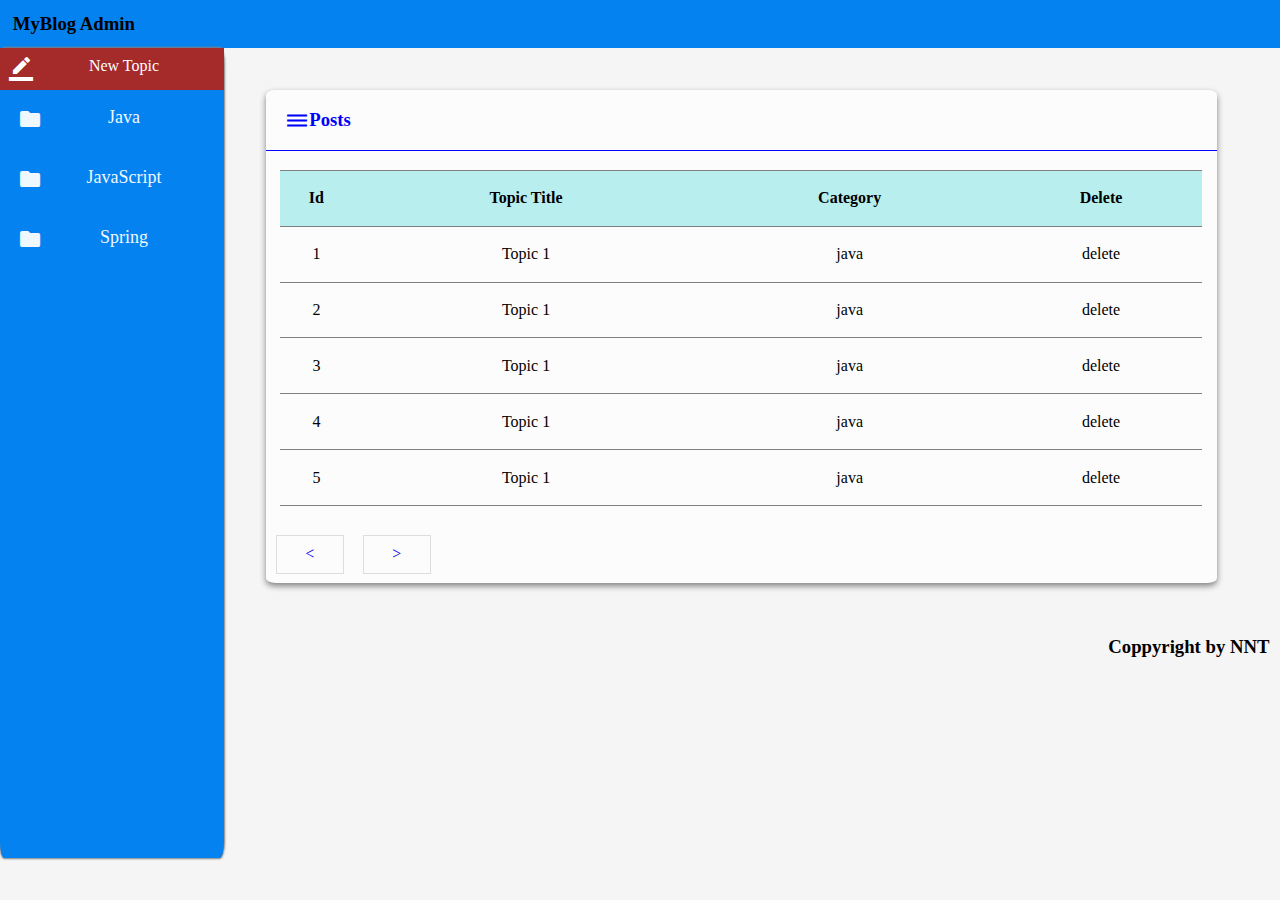
<file: admin/index.html>
<!DOCTYPE html>
<html>
    <meta name="viewport" content="width=device-width, initial-scale=1">
    <header> 
        <link rel="stylesheet" href="adminPanel.css">
        <link rel="stylesheet" href="https://fonts.googleapis.com/icon?family=Material+Icons">
    </header>
    <body>
        <div class="header">
            <h3>
                MyBlog Admin
            </h3>
        </div>
        <div class="row">
            <div class="slide">
                <a class="newButton" href="newtopic/newtopic.html">
                    <i class="material-icons">&#xe22b;</i>
                     New Topic
                </a>
                <a class="catagories" href="#">
                    <i class="material-icons">&#xe2c7;</i>
                    Java
                </a>
                <a class="catagories" href="#">
                    <i class="material-icons">&#xe2c7;</i>
                    JavaScript
                </a>
                <a class="catagories" href="#">
                    <i class="material-icons">&#xe2c7;</i>
                    Spring
                </a>
            </div>
            <div class="main">
                <div class="card">
                    <div class="title">
                        <i class="material-icons">&#xe3c7;</i>
                        <h3>  Posts</h3>
                    </div>
                    <table>
                        <tr>
                            <th>
                                Id
                            </th>
                            <th> Topic Title</th>
                            <th>Category </th>
                            <th>Delete</th>
                        </tr>
                        <tr>
                            <td>1</td>
                            <td>Topic 1</td>
                            <td>java</td>
                            <td>delete</td>
                        </tr>
                        <tr>
                            <td>2</td>
                            <td>Topic 1</td>
                            <td>java</td>
                            <td>delete</td>
                        </tr>
                        <tr>
                            <td>3</td>
                            <td>Topic 1</td>
                            <td>java</td>
                            <td>delete</td>
                        </tr>
                        <tr>
                            <td>4</td>
                            <td>Topic 1</td>
                            <td>java</td>
                            <td>delete</td>
                        </tr>
                        <tr>
                            <td>5</td>
                            <td>Topic 1</td>
                            <td>java</td>
                            <td>delete</td>
                        </tr>
                    </table>
                    <div class="pagination">
                        <a href="#"><</a>
                        <a href="#">></a>
                    </div>
                </div>
                <div id="footer">
                    <h3>Coppyright by NNT</h3>
                    
                </div>
            </div>
            
        </div>
       
    </body>
</html>
</file>
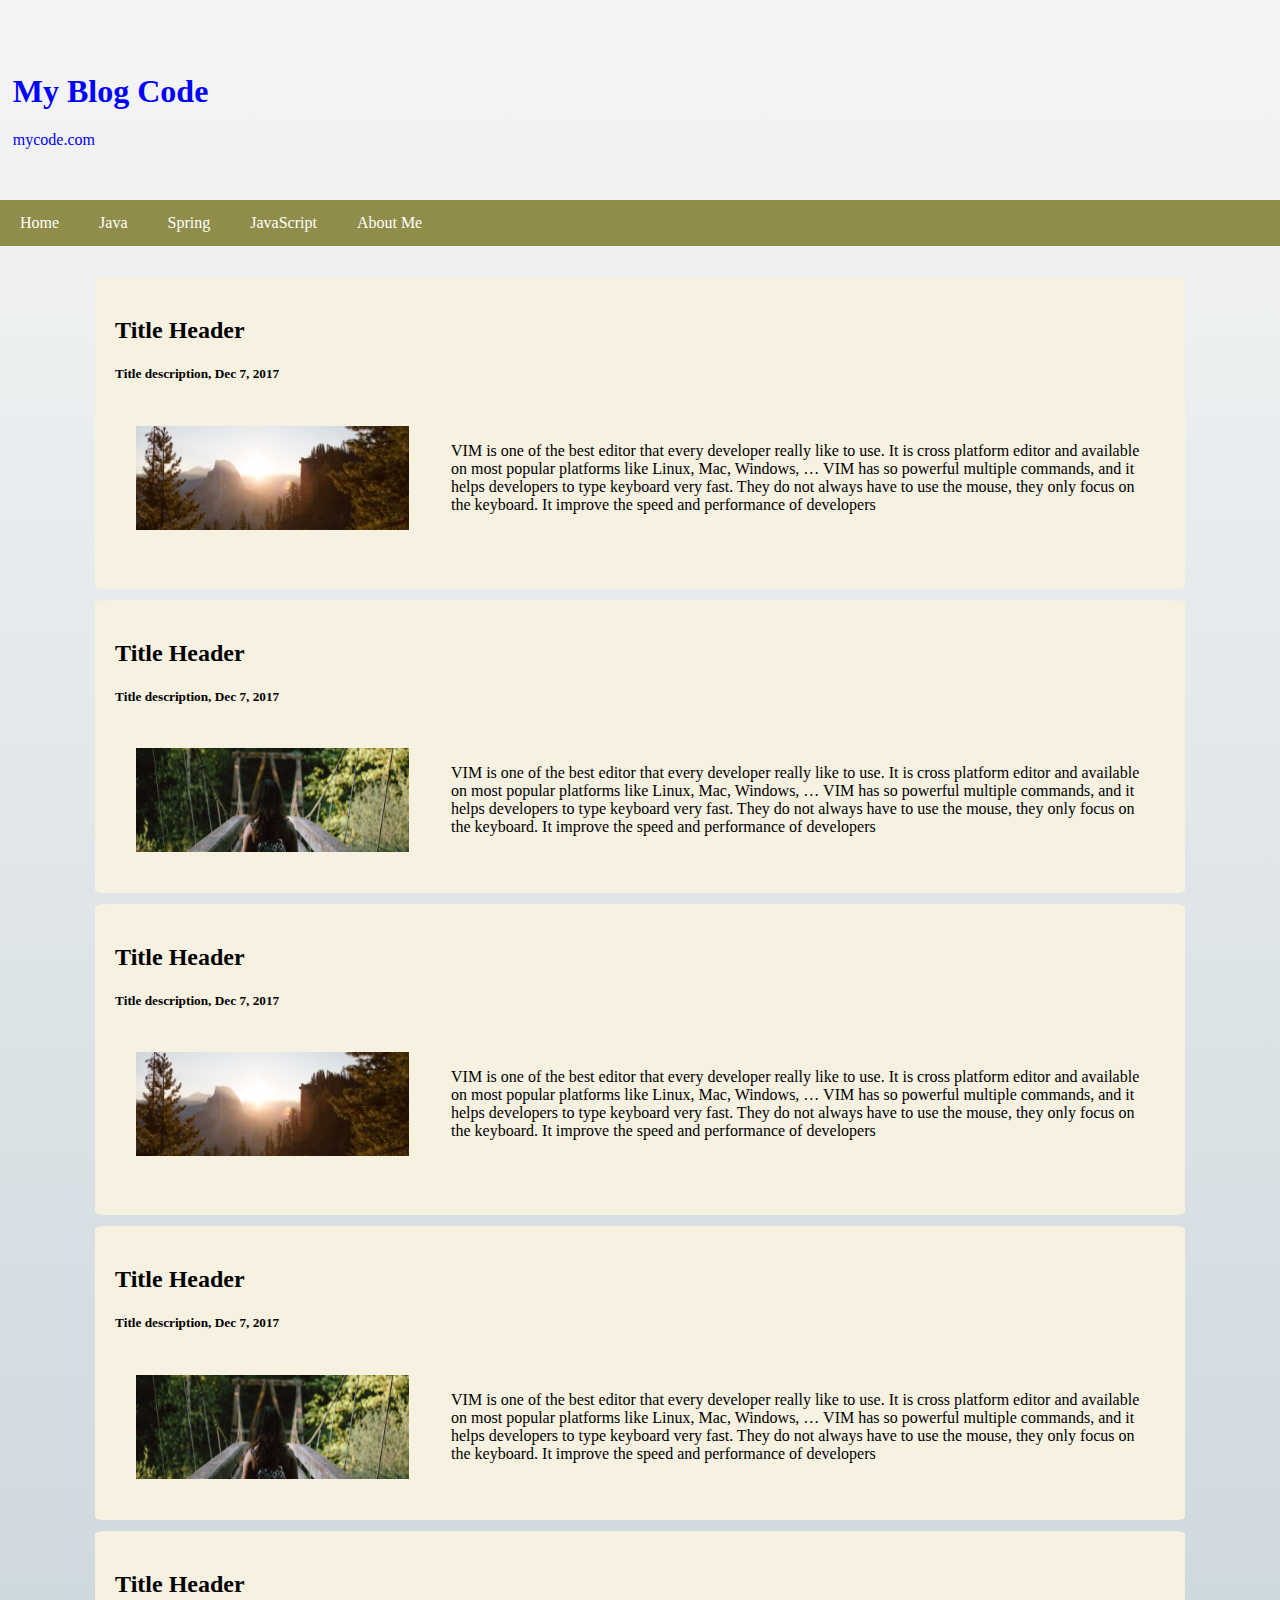
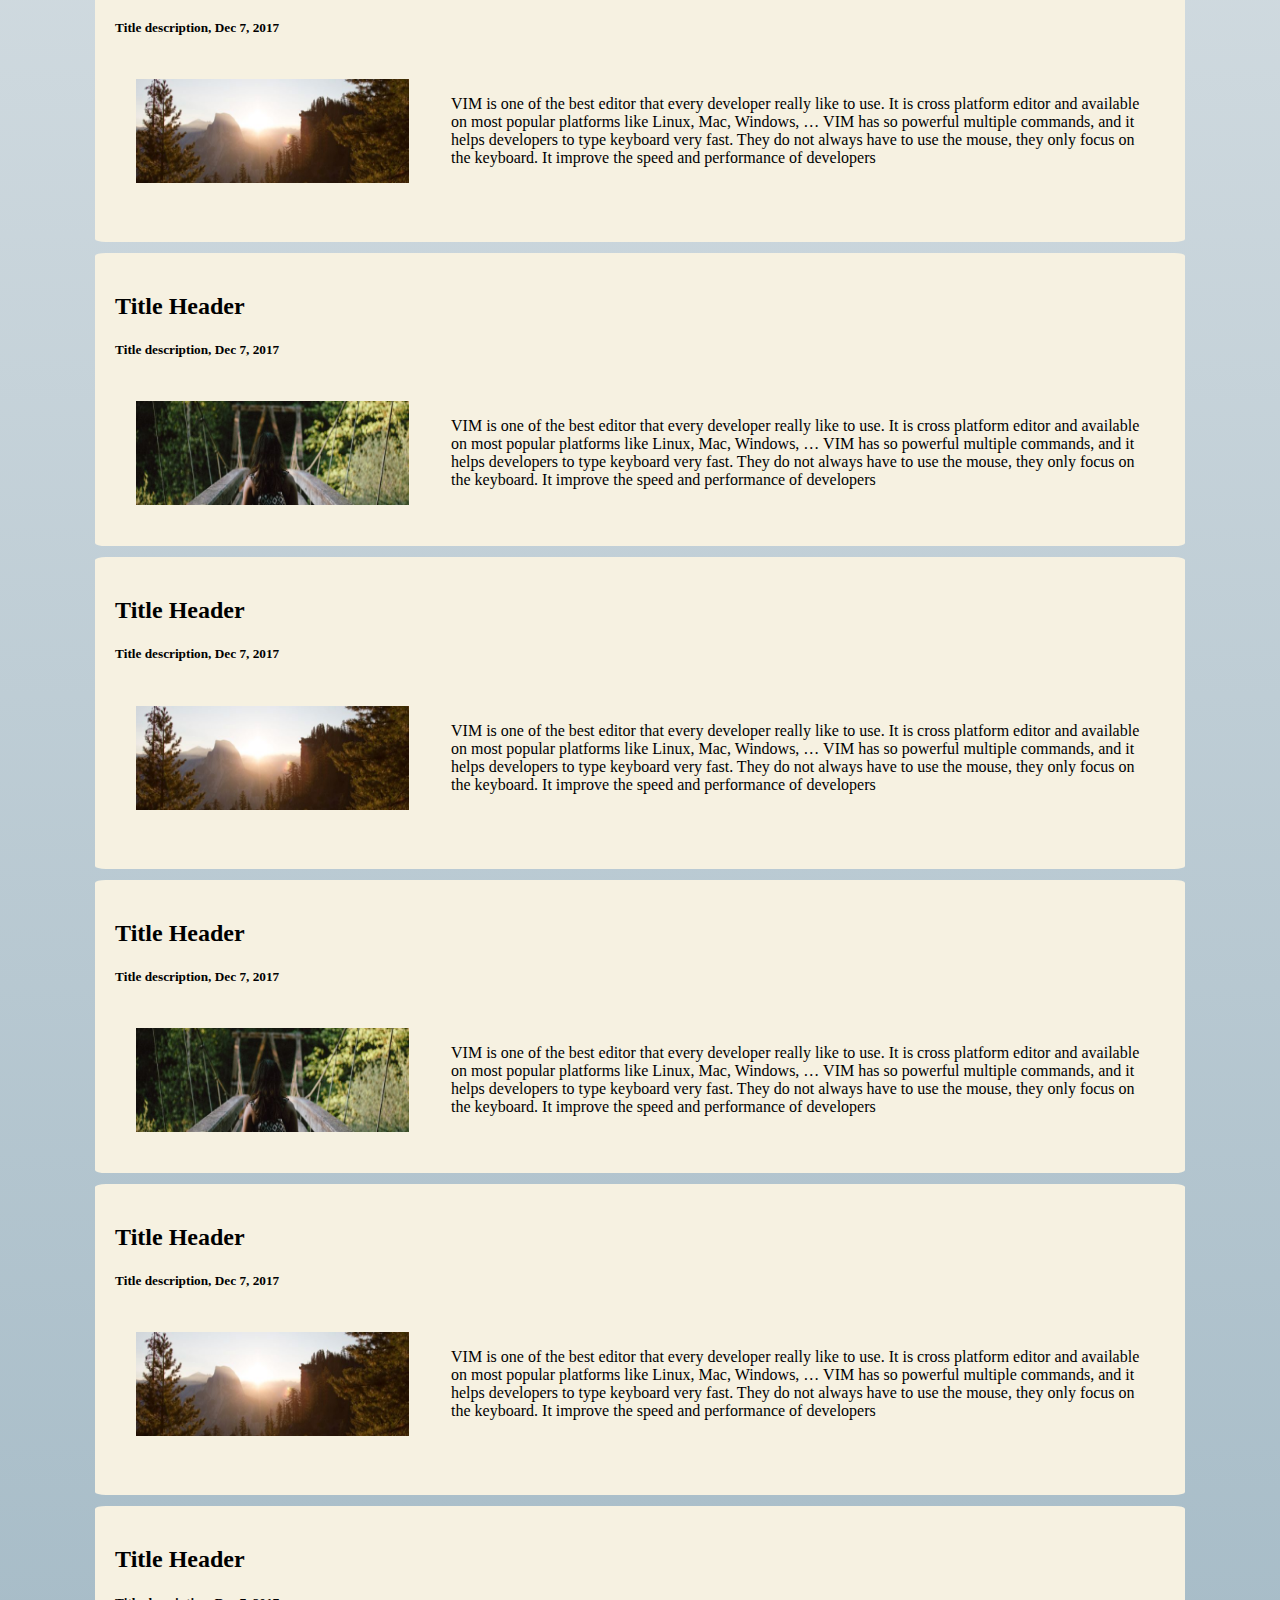
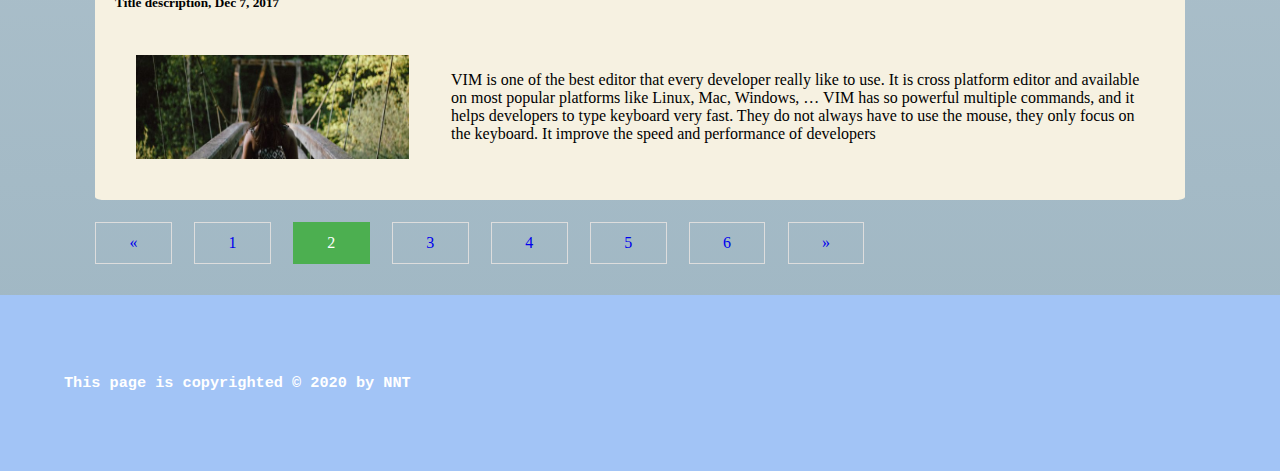
<file: category/index.html>
<!DOCTYPE html>
<html>
    <head>
        <link rel="stylesheet" href="index.css">
    </head>
    <body>
        <div id="header">
    
            <h1>My Blog Code</h1>
            <a> mycode.com</a>
        </div>
        <!-- Navigation Bar -->
        <div id="navbar">
            <a href="#">Home</a>
            <a href="#">Java</a>
            <a href="#">Spring</a>
            <a href="#">JavaScript</a>
            <a href="#">About Me</a>
        </div>
        <div class="row">
          <div class="main">
               <div class="topic_card">
                    <div class="topic_card_header">
                        <h2>Title Header</h2>
                         <h5>Title description, Dec 7, 2017</h5>
                    </div>
                    

                    <div class="topic_card_content">
                        <img src="../img/woods.jpg">
                        <p>
                            VIM is one of the best editor that every developer really like to use. It is cross platform editor and available on most popular platforms like Linux, Mac, Windows, …
                          VIM has so powerful multiple commands, and it helps developers to type keyboard very fast. They do not always have to use the mouse, they only focus on the keyboard. It improve the speed and performance of developers
                          </p>
                    </div>
                   
                      <br/>
                </div>
             
                <div class="topic_card">
                    <div class="topic_card_header">
                        <h2>Title Header</h2>
                        <h5>Title description, Dec 7, 2017</h5>
                    </div>

                   <div class="topic_card_content">
                    <img src="../img/bridge.jpg">
                    <p>
                        VIM is one of the best editor that every developer really like to use. It is cross platform editor and available on most popular platforms like Linux, Mac, Windows, …
                    VIM has so powerful multiple commands, and it helps developers to type keyboard very fast. They do not always have to use the mouse, they only focus on the keyboard. It improve the speed and performance of developers
                    </p>
                   </div>
                   
                </div>
                <div class="topic_card">
                    <div class="topic_card_header">
                        <h2>Title Header</h2>
                         <h5>Title description, Dec 7, 2017</h5>
                    </div>
                    

                    <div class="topic_card_content">
                        <img src="../img/woods.jpg">
                        <p>
                            VIM is one of the best editor that every developer really like to use. It is cross platform editor and available on most popular platforms like Linux, Mac, Windows, …
                          VIM has so powerful multiple commands, and it helps developers to type keyboard very fast. They do not always have to use the mouse, they only focus on the keyboard. It improve the speed and performance of developers
                          </p>
                    </div>
                   
                      <br/>
                </div>
             
                <div class="topic_card">
                    <div class="topic_card_header">
                        <h2>Title Header</h2>
                        <h5>Title description, Dec 7, 2017</h5>
                    </div>

                   <div class="topic_card_content">
                    <img src="../img/bridge.jpg">
                    <p>
                        VIM is one of the best editor that every developer really like to use. It is cross platform editor and available on most popular platforms like Linux, Mac, Windows, …
                    VIM has so powerful multiple commands, and it helps developers to type keyboard very fast. They do not always have to use the mouse, they only focus on the keyboard. It improve the speed and performance of developers
                    </p>
                   </div>
                   
                </div>
                <div class="topic_card">
                    <div class="topic_card_header">
                        <h2>Title Header</h2>
                         <h5>Title description, Dec 7, 2017</h5>
                    </div>
                    

                    <div class="topic_card_content">
                        <img src="../img/woods.jpg">
                        <p>
                            VIM is one of the best editor that every developer really like to use. It is cross platform editor and available on most popular platforms like Linux, Mac, Windows, …
                          VIM has so powerful multiple commands, and it helps developers to type keyboard very fast. They do not always have to use the mouse, they only focus on the keyboard. It improve the speed and performance of developers
                          </p>
                    </div>
                   
                      <br/>
                </div>
             
                <div class="topic_card">
                    <div class="topic_card_header">
                        <h2>Title Header</h2>
                        <h5>Title description, Dec 7, 2017</h5>
                    </div>

                   <div class="topic_card_content">
                    <img src="../img/bridge.jpg">
                    <p>
                        VIM is one of the best editor that every developer really like to use. It is cross platform editor and available on most popular platforms like Linux, Mac, Windows, …
                    VIM has so powerful multiple commands, and it helps developers to type keyboard very fast. They do not always have to use the mouse, they only focus on the keyboard. It improve the speed and performance of developers
                    </p>
                   </div>
                   
                </div>
                <div class="topic_card">
                    <div class="topic_card_header">
                        <h2>Title Header</h2>
                         <h5>Title description, Dec 7, 2017</h5>
                    </div>
                    

                    <div class="topic_card_content">
                        <img src="../img/woods.jpg">
                        <p>
                            VIM is one of the best editor that every developer really like to use. It is cross platform editor and available on most popular platforms like Linux, Mac, Windows, …
                          VIM has so powerful multiple commands, and it helps developers to type keyboard very fast. They do not always have to use the mouse, they only focus on the keyboard. It improve the speed and performance of developers
                          </p>
                    </div>
                   
                      <br/>
                </div>
             
                <div class="topic_card">
                    <div class="topic_card_header">
                        <h2>Title Header</h2>
                        <h5>Title description, Dec 7, 2017</h5>
                    </div>

                   <div class="topic_card_content">
                    <img src="../img/bridge.jpg">
                    <p>
                        VIM is one of the best editor that every developer really like to use. It is cross platform editor and available on most popular platforms like Linux, Mac, Windows, …
                    VIM has so powerful multiple commands, and it helps developers to type keyboard very fast. They do not always have to use the mouse, they only focus on the keyboard. It improve the speed and performance of developers
                    </p>
                   </div>
                   
                </div>
                <div class="topic_card">
                    <div class="topic_card_header">
                        <h2>Title Header</h2>
                         <h5>Title description, Dec 7, 2017</h5>
                    </div>
                    

                    <div class="topic_card_content">
                        <img src="../img/woods.jpg">
                        <p>
                            VIM is one of the best editor that every developer really like to use. It is cross platform editor and available on most popular platforms like Linux, Mac, Windows, …
                          VIM has so powerful multiple commands, and it helps developers to type keyboard very fast. They do not always have to use the mouse, they only focus on the keyboard. It improve the speed and performance of developers
                          </p>
                    </div>
                   
                      <br/>
                </div>
             
                <div class="topic_card">
                    <div class="topic_card_header">
                        <h2>Title Header</h2>
                        <h5>Title description, Dec 7, 2017</h5>
                    </div>

                   <div class="topic_card_content">
                    <img src="../img/bridge.jpg">
                    <p>
                        VIM is one of the best editor that every developer really like to use. It is cross platform editor and available on most popular platforms like Linux, Mac, Windows, …
                    VIM has so powerful multiple commands, and it helps developers to type keyboard very fast. They do not always have to use the mouse, they only focus on the keyboard. It improve the speed and performance of developers
                    </p>
                   </div>
                   
                </div>
             
             <div class="pagination">
                    <a href="#">&laquo;</a>
                    <a href="#">1</a>
                    <a href="#" class="active">2</a>
                    <a href="#">3</a>
                    <a href="#">4</a>
                    <a href="#">5</a>
                    <a href="#">6</a>
                    <a href="#">&raquo;</a>
             </div>
          
          </div>

        </div>


        <div class="footer">
            <h3>This page is copyrighted © 2020 by NNT</h3>
        </div>
        <script >
            window.onscroll=function(){
                myFuction(navbarCoordinates,"sticky",navbar);
                smallHeader();
            };
            var navbar=document.getElementById("navbar");
            var navbarCoordinates=navbar.offsetTop;
        
            function myFuction(coordinates,style,element){
                if(window.pageYOffset>=coordinates){
                    element.classList.add(style)
                }
                else{
                    element.classList.remove(style)
                }
            }
            var header=document.getElementById("header");

            function smallHeader(){
                if(window.pageYOffset>=80){
                    header.style.padding("20px");
                    header.classList.add("sticky")
                }
            }
        </script>
    </body>
</html>
</file>
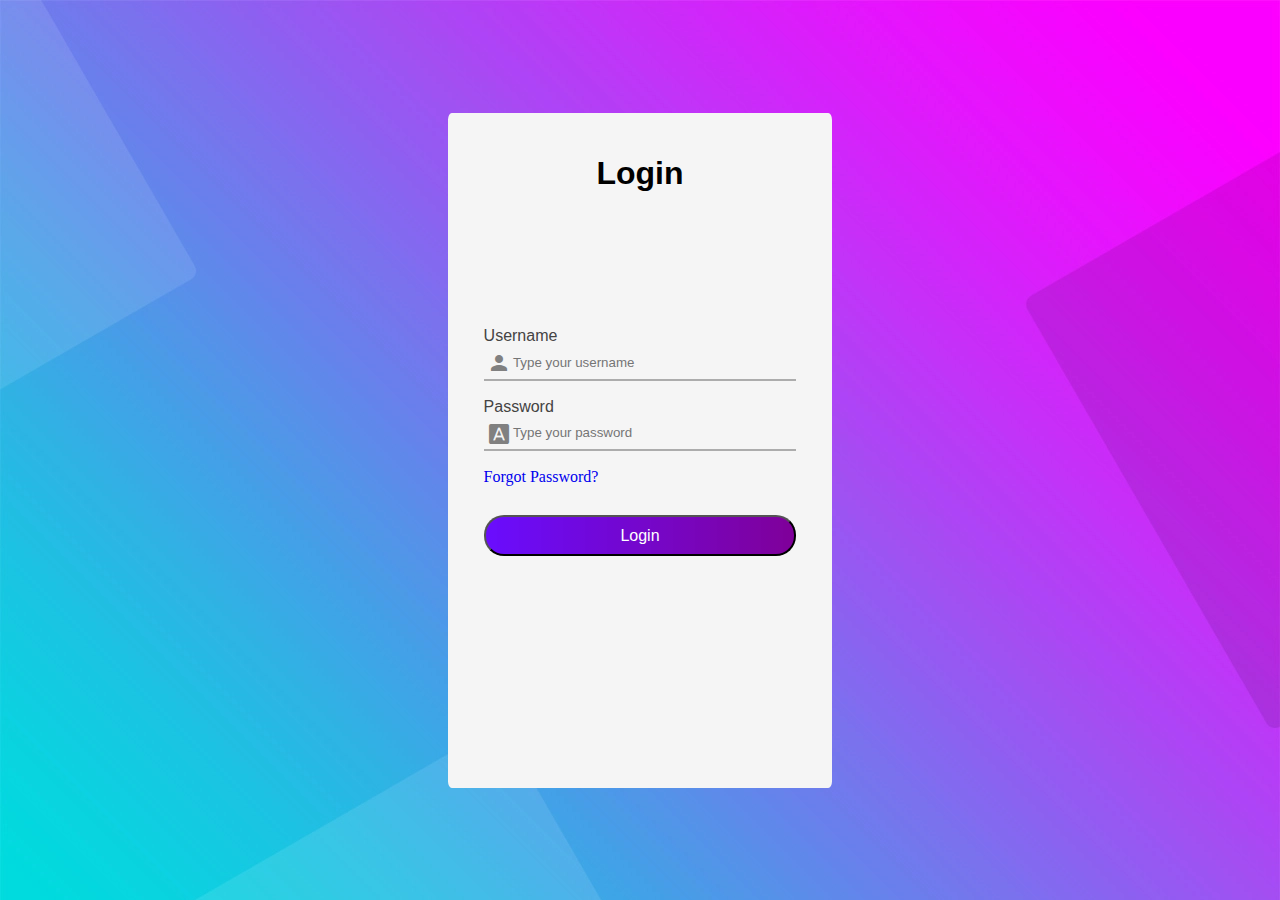
<file: admin/login/index.html>
<!DOCTYPE html>
<html>
    <head>
        <title></title>
        <meta name="viewport" content="width=device-width, initial-scale=1.0">

        <link rel="stylesheet" href="index.css">
        <link rel="stylesheet" href="https://fonts.googleapis.com/icon?family=Material+Icons">


    </head>
    <body>
        <div class="lg_form">
            <div class="lg_form_header">
                <h1>Login</h1>
            </div>
            <div class="lg_form_content">
                <form>
                    <div class="form_block">
                        <label for="username"> Username</label>
                        <div class="input_container">
                            <input 
                                type="input" name="username"
                                placeholder="Type your username" 
                                onfocus="this.placeholder = ''"
                                onblur="this.placeholder = 'Type your username'"
                            >
                            <i class="material-icons icon_input">&#xe7fd;</i>
                            <div class="line"></div>
                        </div>
                        
                    </div>
                    <div class="form_block">
                        <label for="password">Password</label>
                        <div class="input_container">
                           
                            <input 
                                type="input" name="password"
                                placeholder="Type your password"
                                onfocus="this.placeholder = ''"
                                onblur="this.placeholder = 'Type your password'"
                             >
                             <i class="material-icons icon_input">&#xe167;</i>
                            <div class="line"></div>
                        </div>
                        
                    </div>
                    <div class="form_block">
                        <a  class="forgot_passowrd" href="#">Forgot Password?</a>

                    </div>
                    <div class="form_block">
                        <div class="input_container">
                            <input type="submit" name="Login" value="Login">
                        </div>
                    </div>
                   
                </form>
            </div>
            <div class="lg_form_footer">
               
            </div>
        </div>
    </body>
</html>
</file>
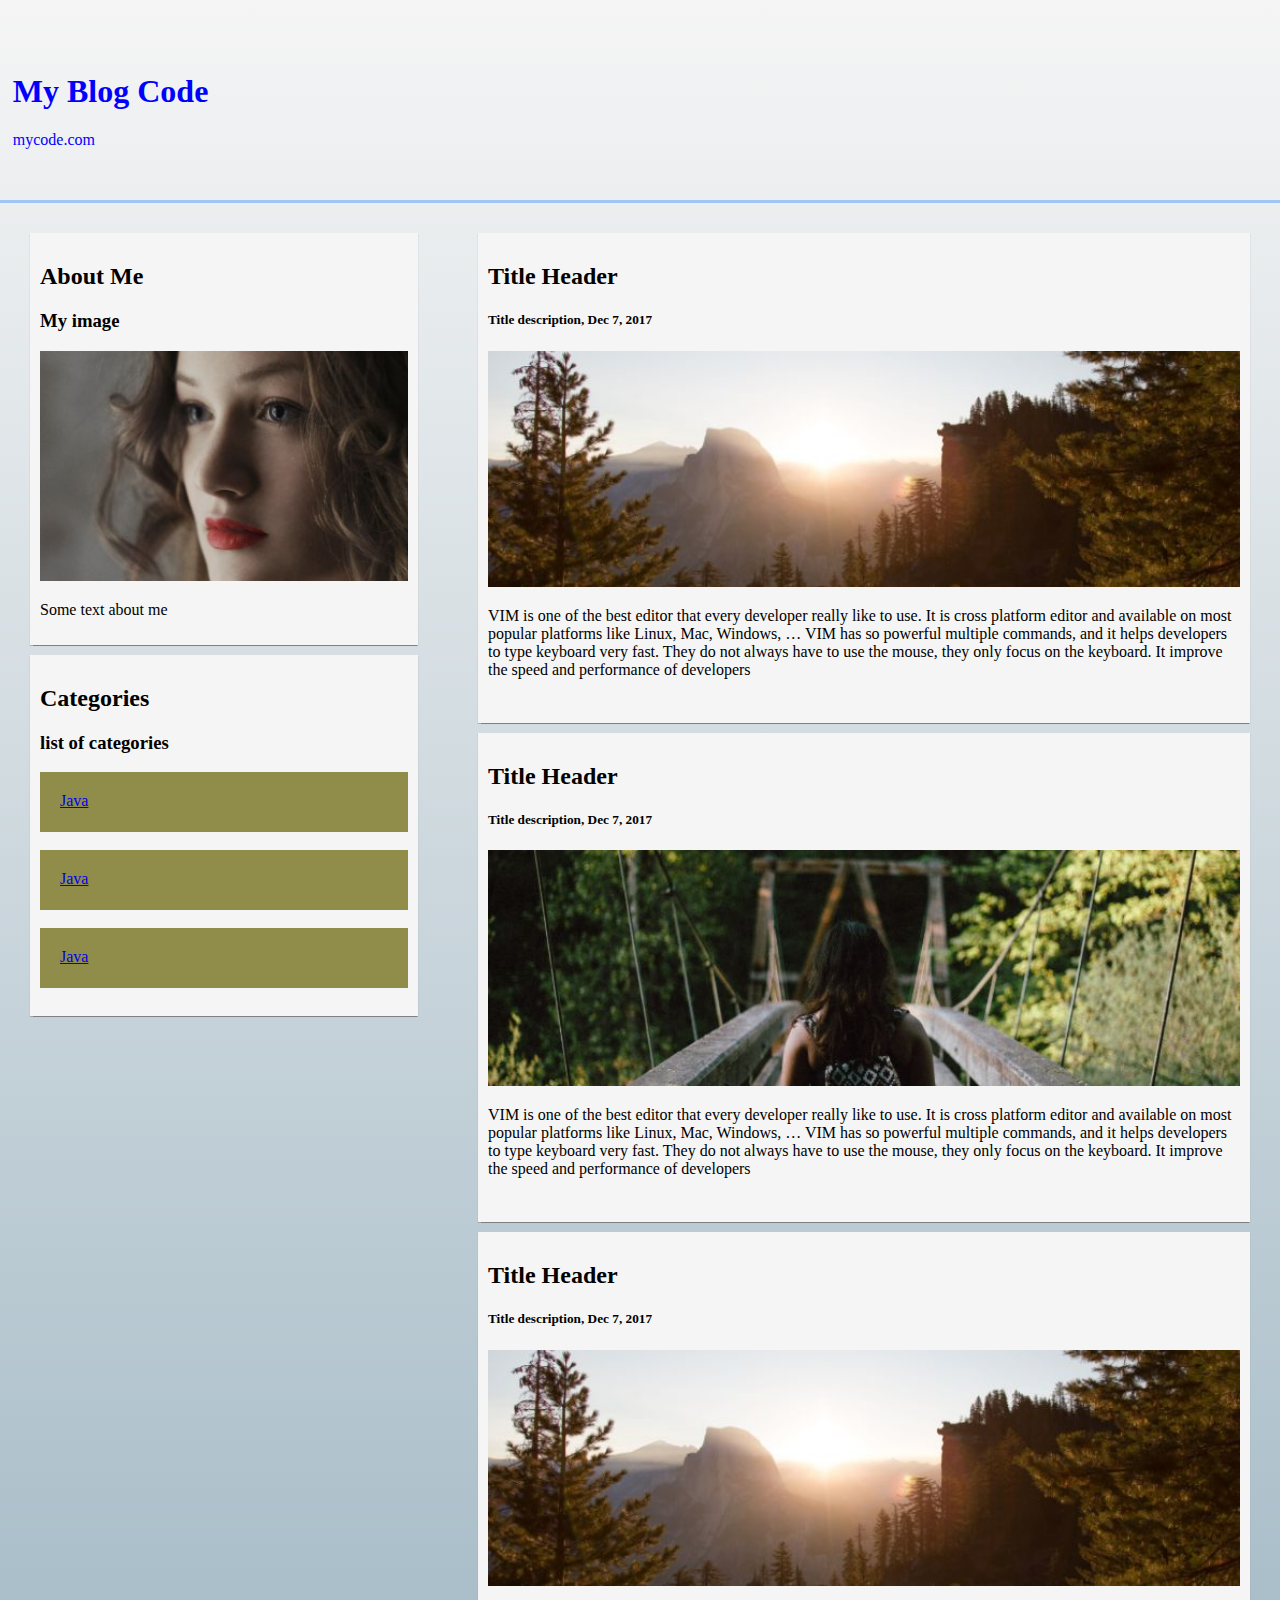
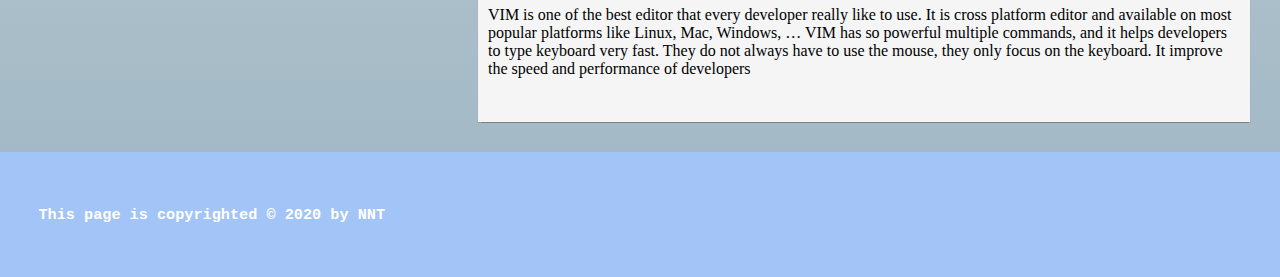
<file: blogFe.html>
<!DOCTYPE html>
<html>
    <head>
        <link rel="stylesheet" href="mystyle.css">
    </head>
    <body>
        <div id="header">
            <h1>My Blog Code</h1>
            <a> mycode.com</a>
        </div>
        <!-- Navigation Bar -->
        <div id="navbar">
            <a href="#">Home</a>
            <a href="#">Java</a>
            <a href="#">Spring</a>
            <a href="#">JavaScript</a>
            <a href="#">About Me</a>
        </div>
        <div class="row">
            <div class="slide">
                <div class="card">
                    <h2>About Me</h2>
                    <h3>
                        My image
                    </h3>
                    <img src="img/avatar_g.jpg">
                    <p>Some text about me</p>
                </div>
                <div id="category">
                    <h2>Categories</h2>
                    <h3>list of categories</h3>
                    <a href="category/index.html">
                        <div class="fakeimg" style="height:60px;">Java</div>
                    </a><br>
                    <a href="category/index.html">
                        <div class="fakeimg" style="height:60px;">Java</div>
                    </a><br>
                    <a href="category/index.html">
                        <div class="fakeimg" style="height:60px;">Java</div>
                    </a><br>
                
                </div>
               
            </div>

          <div class="main">
                <div class="card">
                    <h2>Title Header</h2>
                    <h5>Title description, Dec 7, 2017</h5>
                    <img src="img/woods.jpg">
                    <p>
                        VIM is one of the best editor that every developer really like to use. It is cross platform editor and available on most popular platforms like Linux, Mac, Windows, …
                      VIM has so powerful multiple commands, and it helps developers to type keyboard very fast. They do not always have to use the mouse, they only focus on the keyboard. It improve the speed and performance of developers
                      </p>
                      <br/>
                </div>
             
                <div class="card">
                    <h2>Title Header</h2>
                     <h5>Title description, Dec 7, 2017</h5>
                    <img src="img/bridge.jpg">
                    <p>
                        VIM is one of the best editor that every developer really like to use. It is cross platform editor and available on most popular platforms like Linux, Mac, Windows, …
                    VIM has so powerful multiple commands, and it helps developers to type keyboard very fast. They do not always have to use the mouse, they only focus on the keyboard. It improve the speed and performance of developers
                    </p>
                    <br/>
                </div>
                
                <div class="card">
                    <h2>Title Header</h2>
                    <h5>Title description, Dec 7, 2017</h5>
                    <img src="img/woods.jpg">
                    <p>
                        VIM is one of the best editor that every developer really like to use. It is cross platform editor and available on most popular platforms like Linux, Mac, Windows, …
                      VIM has so powerful multiple commands, and it helps developers to type keyboard very fast. They do not always have to use the mouse, they only focus on the keyboard. It improve the speed and performance of developers
                      </p>
                      <br/>
                </div>
          </div>

        </div>


        <div class="footer">
            <h3>This page is copyrighted © 2020 by NNT</h3>
        </div>
        <script >
            window.onscroll=function(){
                myFuction(navbarCoordinates,"sticky",navbar);
                myFuction(categoryCoordinates,"sticky",category);
                smallHeader();
            };
            var navbar=document.getElementById("navbar");
            var navbarCoordinates=navbar.offsetTop;
            var category=document.getElementById("category");
            var categoryCoordinates=category.offsetTop;
        
            function myFuction(coordinates,style,element){
                if(window.pageYOffset>=coordinates){
                    element.classList.add(style)
                }
                else{
                    element.classList.remove(style)
                }
            }
            var header=document.getElementById("header");

            function smallHeader(){
                if(window.pageYOffset>=80){
                    header.style.padding("20px");
                    header.classList.add("sticky")
                }
            }
        </script>
    </body>
</html>
</file>
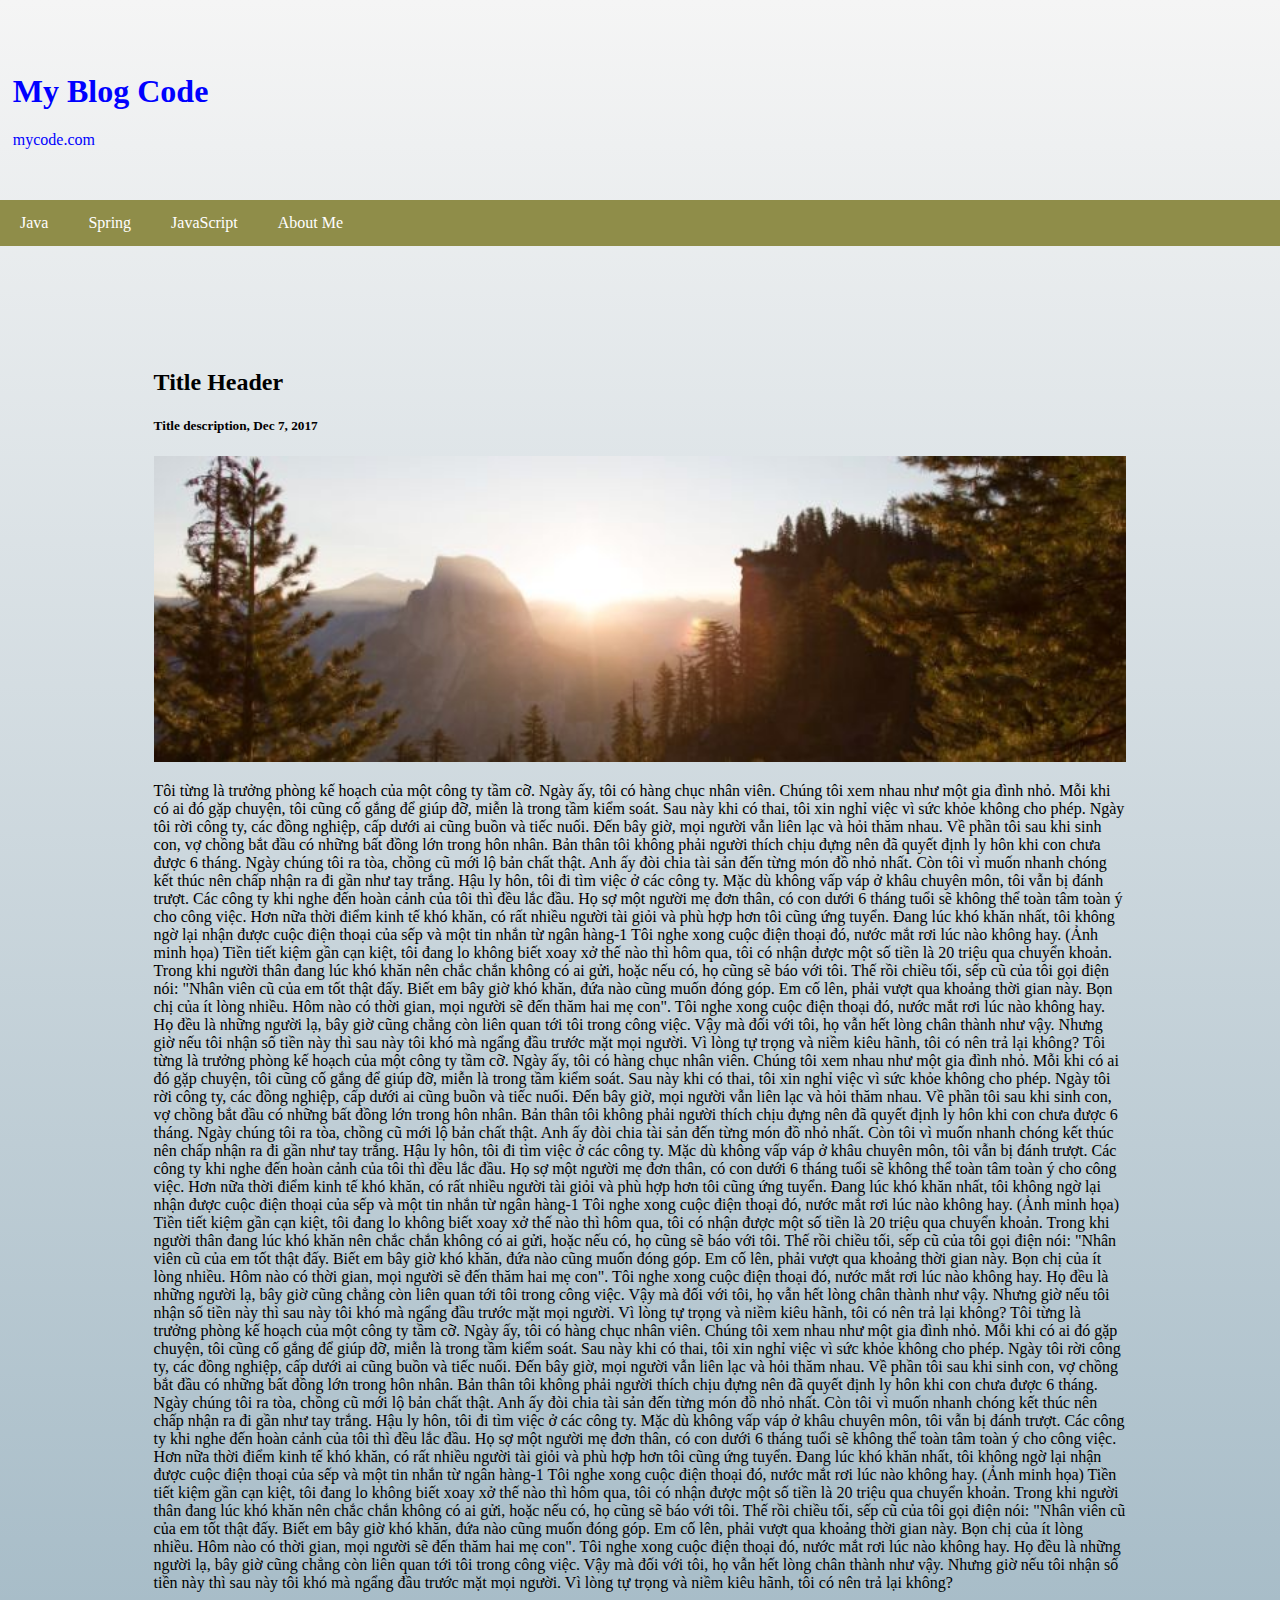
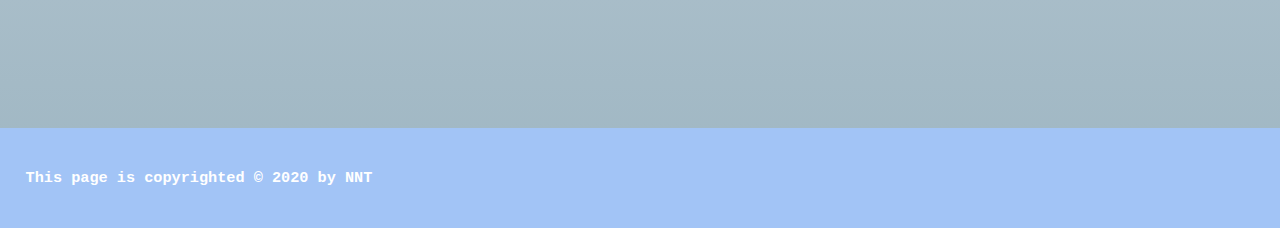
<file: topic/topic.html>
<!DOCTYPE html>
<html>
    <head>
        <link rel="stylesheet" href="topicstyle.css">
    </head>
    <body>
        <div id="header">
            <h1>My Blog Code</h1>
            <a> mycode.com</a>
        </div>
        <div id="navbar">
            <a href="#">Java</a>
            <a href="#">Spring</a>
            <a href="#">JavaScript</a>
            <a href="#">About Me</a>
        </div>

          <div class="card">   
                <h2>Title Header</h2>
                <h5>Title description, Dec 7, 2017</h5>                 
                    <img src="../img/woods.jpg">
                       
                    </img>
                    <p>
                        Tôi từng là trưởng phòng kế hoạch của một công ty tầm cỡ. Ngày ấy, tôi có hàng chục nhân viên. Chúng tôi xem nhau như một gia đình nhỏ. Mỗi khi có ai đó gặp chuyện, tôi cũng cố gắng để giúp đỡ, miễn là trong tầm kiểm soát.

                        Sau này khi có thai, tôi xin nghỉ việc vì sức khỏe không cho phép. Ngày tôi rời công ty, các đồng nghiệp, cấp dưới ai cũng buồn và tiếc nuối. Đến bây giờ, mọi người vẫn liên lạc và hỏi thăm nhau.
                        
                        Về phần tôi sau khi sinh con, vợ chồng bắt đầu có những bất đồng lớn trong hôn nhân. Bản thân tôi không phải người thích chịu đựng nên đã quyết định ly hôn khi con chưa được 6 tháng. Ngày chúng tôi ra tòa, chồng cũ mới lộ bản chất thật. Anh ấy đòi chia tài sản đến từng món đồ nhỏ nhất. Còn tôi vì muốn nhanh chóng kết thúc nên chấp nhận ra đi gần như tay trắng.
                        
                        Hậu ly hôn, tôi đi tìm việc ở các công ty. Mặc dù không vấp váp ở khâu chuyên môn, tôi vẫn bị đánh trượt. Các công ty khi nghe đến hoàn cảnh của tôi thì đều lắc đầu. Họ sợ một người mẹ đơn thân, có con dưới 6 tháng tuổi sẽ không thể toàn tâm toàn ý cho công việc. Hơn nữa thời điểm kinh tế khó khăn, có rất nhiều người tài giỏi và phù hợp hơn tôi cũng ứng tuyển.
                        
                        Đang lúc khó khăn nhất, tôi không ngờ lại nhận được cuộc điện thoại của sếp và một tin nhắn từ ngân hàng-1
                        
                        Tôi nghe xong cuộc điện thoại đó, nước mắt rơi lúc nào không hay. (Ảnh minh họa)
                        
                        Tiền tiết kiệm gần cạn kiệt, tôi đang lo không biết xoay xở thế nào thì hôm qua, tôi có nhận được một số tiền là 20 triệu qua chuyển khoản. Trong khi người thân đang lúc khó khăn nên chắc chắn không có ai gửi, hoặc nếu có, họ cũng sẽ báo với tôi.
                        
                        Thế rồi chiều tối, sếp cũ của tôi gọi điện nói: "Nhân viên cũ của em tốt thật đấy. Biết em bây giờ khó khăn, đứa nào cũng muốn đóng góp. Em cố lên, phải vượt qua khoảng thời gian này. Bọn chị của ít lòng nhiều. Hôm nào có thời gian, mọi người sẽ đến thăm hai mẹ con".
                        
                        Tôi nghe xong cuộc điện thoại đó, nước mắt rơi lúc nào không hay. Họ đều là những người lạ, bây giờ cũng chẳng còn liên quan tới tôi trong công việc. Vậy mà đối với tôi, họ vẫn hết lòng chân thành như vậy.
                        
                        Nhưng giờ nếu tôi nhận số tiền này thì sau này tôi khó mà ngẩng đầu trước mặt mọi người. Vì lòng tự trọng và niềm kiêu hãnh, tôi có nên trả lại không?
                        Tôi từng là trưởng phòng kế hoạch của một công ty tầm cỡ. Ngày ấy, tôi có hàng chục nhân viên. Chúng tôi xem nhau như một gia đình nhỏ. Mỗi khi có ai đó gặp chuyện, tôi cũng cố gắng để giúp đỡ, miễn là trong tầm kiểm soát.

Sau này khi có thai, tôi xin nghỉ việc vì sức khỏe không cho phép. Ngày tôi rời công ty, các đồng nghiệp, cấp dưới ai cũng buồn và tiếc nuối. Đến bây giờ, mọi người vẫn liên lạc và hỏi thăm nhau.

Về phần tôi sau khi sinh con, vợ chồng bắt đầu có những bất đồng lớn trong hôn nhân. Bản thân tôi không phải người thích chịu đựng nên đã quyết định ly hôn khi con chưa được 6 tháng. Ngày chúng tôi ra tòa, chồng cũ mới lộ bản chất thật. Anh ấy đòi chia tài sản đến từng món đồ nhỏ nhất. Còn tôi vì muốn nhanh chóng kết thúc nên chấp nhận ra đi gần như tay trắng.

Hậu ly hôn, tôi đi tìm việc ở các công ty. Mặc dù không vấp váp ở khâu chuyên môn, tôi vẫn bị đánh trượt. Các công ty khi nghe đến hoàn cảnh của tôi thì đều lắc đầu. Họ sợ một người mẹ đơn thân, có con dưới 6 tháng tuổi sẽ không thể toàn tâm toàn ý cho công việc. Hơn nữa thời điểm kinh tế khó khăn, có rất nhiều người tài giỏi và phù hợp hơn tôi cũng ứng tuyển.

Đang lúc khó khăn nhất, tôi không ngờ lại nhận được cuộc điện thoại của sếp và một tin nhắn từ ngân hàng-1

Tôi nghe xong cuộc điện thoại đó, nước mắt rơi lúc nào không hay. (Ảnh minh họa)

Tiền tiết kiệm gần cạn kiệt, tôi đang lo không biết xoay xở thế nào thì hôm qua, tôi có nhận được một số tiền là 20 triệu qua chuyển khoản. Trong khi người thân đang lúc khó khăn nên chắc chắn không có ai gửi, hoặc nếu có, họ cũng sẽ báo với tôi.

Thế rồi chiều tối, sếp cũ của tôi gọi điện nói: "Nhân viên cũ của em tốt thật đấy. Biết em bây giờ khó khăn, đứa nào cũng muốn đóng góp. Em cố lên, phải vượt qua khoảng thời gian này. Bọn chị của ít lòng nhiều. Hôm nào có thời gian, mọi người sẽ đến thăm hai mẹ con".

Tôi nghe xong cuộc điện thoại đó, nước mắt rơi lúc nào không hay. Họ đều là những người lạ, bây giờ cũng chẳng còn liên quan tới tôi trong công việc. Vậy mà đối với tôi, họ vẫn hết lòng chân thành như vậy.

Nhưng giờ nếu tôi nhận số tiền này thì sau này tôi khó mà ngẩng đầu trước mặt mọi người. Vì lòng tự trọng và niềm kiêu hãnh, tôi có nên trả lại không?
Tôi từng là trưởng phòng kế hoạch của một công ty tầm cỡ. Ngày ấy, tôi có hàng chục nhân viên. Chúng tôi xem nhau như một gia đình nhỏ. Mỗi khi có ai đó gặp chuyện, tôi cũng cố gắng để giúp đỡ, miễn là trong tầm kiểm soát.

Sau này khi có thai, tôi xin nghỉ việc vì sức khỏe không cho phép. Ngày tôi rời công ty, các đồng nghiệp, cấp dưới ai cũng buồn và tiếc nuối. Đến bây giờ, mọi người vẫn liên lạc và hỏi thăm nhau.

Về phần tôi sau khi sinh con, vợ chồng bắt đầu có những bất đồng lớn trong hôn nhân. Bản thân tôi không phải người thích chịu đựng nên đã quyết định ly hôn khi con chưa được 6 tháng. Ngày chúng tôi ra tòa, chồng cũ mới lộ bản chất thật. Anh ấy đòi chia tài sản đến từng món đồ nhỏ nhất. Còn tôi vì muốn nhanh chóng kết thúc nên chấp nhận ra đi gần như tay trắng.

Hậu ly hôn, tôi đi tìm việc ở các công ty. Mặc dù không vấp váp ở khâu chuyên môn, tôi vẫn bị đánh trượt. Các công ty khi nghe đến hoàn cảnh của tôi thì đều lắc đầu. Họ sợ một người mẹ đơn thân, có con dưới 6 tháng tuổi sẽ không thể toàn tâm toàn ý cho công việc. Hơn nữa thời điểm kinh tế khó khăn, có rất nhiều người tài giỏi và phù hợp hơn tôi cũng ứng tuyển.

Đang lúc khó khăn nhất, tôi không ngờ lại nhận được cuộc điện thoại của sếp và một tin nhắn từ ngân hàng-1

Tôi nghe xong cuộc điện thoại đó, nước mắt rơi lúc nào không hay. (Ảnh minh họa)

Tiền tiết kiệm gần cạn kiệt, tôi đang lo không biết xoay xở thế nào thì hôm qua, tôi có nhận được một số tiền là 20 triệu qua chuyển khoản. Trong khi người thân đang lúc khó khăn nên chắc chắn không có ai gửi, hoặc nếu có, họ cũng sẽ báo với tôi.

Thế rồi chiều tối, sếp cũ của tôi gọi điện nói: "Nhân viên cũ của em tốt thật đấy. Biết em bây giờ khó khăn, đứa nào cũng muốn đóng góp. Em cố lên, phải vượt qua khoảng thời gian này. Bọn chị của ít lòng nhiều. Hôm nào có thời gian, mọi người sẽ đến thăm hai mẹ con".

Tôi nghe xong cuộc điện thoại đó, nước mắt rơi lúc nào không hay. Họ đều là những người lạ, bây giờ cũng chẳng còn liên quan tới tôi trong công việc. Vậy mà đối với tôi, họ vẫn hết lòng chân thành như vậy.

Nhưng giờ nếu tôi nhận số tiền này thì sau này tôi khó mà ngẩng đầu trước mặt mọi người. Vì lòng tự trọng và niềm kiêu hãnh, tôi có nên trả lại không?
                      </p>
                      <br/>
                
                
          
          </div>
          <div class="footer">
          <h3>This page is copyrighted © 2020 by NNT</h3>
         </div>
      
        <script >
            window.onscroll=function(){
                myFuction(navbarCoordinates,"sticky",navbar);
                myFuction(categoryCoordinates,"sticky",category);
            };
            var navbar=document.getElementById("navbar");
            var navbarCoordinates=navbar.offsetTop;
            var category=document.getElementById("category");
            var categoryCoordinates=category.offsetTop;

            function myFuction(coordinates,style,element){
                if(window.pageYOffset>=coordinates){
                    element.classList.add(style)
                }
                else{
                    element.classList.remove(style)
                }
            }
        </script>
    </body>
</html>
</file>
<file: admin/adminPanel.css>
*{

    margin: 0;
    box-sizing: border-box;
}
.slide .newButton{
    padding: 4%;
    text-decoration: none;
    background-color: brown;
    box-sizing: 1%;
    text-align: center;
    color:white;
}
.slide .newButton:hover{
    background-color:rgb(202, 198, 198);
    color: black;
}

html, body{
    height: 100%;
    margin: 0;
    background-color: whitesmoke;
}
.header{
    padding: 1%;
    width: 100%;
    background-color: rgb(4, 130, 240);
    box-shadow: 0x 4px 8px gray;
}
.slide  i{
    float: left;
}
.slide{
    box-shadow: 0px 0px 2px 1px gray;
    border-radius: 2%;
    display: flex;
    flex-direction: column;
    flex: 5%;
    background-color: rgb(4, 130, 240);
}
.slide .catagories{
    font-size: large;
    text-align: center;
    margin: 3%;
    padding: 5%;
    text-decoration: none;
    color: aliceblue;
}

.slide .catagories:hover{
    background-color: aliceblue;
    color: black;
    border-radius: 3% 30%;
}
.main{
    position: relative;
    flex: 70%;
}
.main .next {
    position: fixed;
    bottom: 0;
    display: inline-block;
}
.main .next a{
    font-size:xx-large;
    color: black;
    padding: 3%;
    background-color: gray;
    font-style: bold;
}
.main .next a:hover{
    color: black;
    background-color: white;
}
.main .card{
    box-shadow: 0px 3px 6px 0px gray;
    border-radius: 1% 1%;
    background-color: rgb(252, 252, 252);
    margin: 4%;
    width: 90%;
}
.main .card .title{
    border-bottom: 1px solid;
    padding: 2%;
   
    color: blue;
}
.main .card .title i{
    float: left;
}
.main table {
    margin: auto;
    margin-top: 2%;
    margin-bottom: 2%;
    width: 97%;
    text-align: center;
    border-collapse: collapse;
}
.main table tr{
   
    border-bottom: 1px solid gray;
    border-top-left-radius: 1px;
    border-top: 1px solid gray;
}
.main table td{
    padding: 2%;
}
.main table th{
    padding: 2%;
    background-color: rgb(184, 238, 238);
}
.row{
    height: 90%;
    display: flex;
    flex-wrap: wrap;
}
.pagination{
    display: flex;
}
.pagination a{
    text-decoration: none;
    float: left;
    padding: 1% 3%;
    margin: 1%;
    transition: background-color .3s;

    border: 1px solid #ddd;

}
.pagination a.active {
    background-color: #4CAF50;
    color: white;
    border: 1px solid #4CAF50;
  }
  .pagination a:hover:not(.active) {background-color: #ddd;}
#footer{
    padding: 1%;
    float:right;
    text-align: center;
}
</file>
<file: category/index.css>
* {
    box-sizing: border-box;
    padding: 0%;
  }
  img {
    width: 100%;
    height: auto;
  }
  #header{
    color: blue;
    padding-top:4%;
    padding-bottom:4%;
    padding-left:1%;

}

#category{
    min-width: 26%;
    box-shadow:0px 4px 8px 0px gray;
    background-color:#F6F1E1;
    padding: 10px;
    margin: 10px;
    
}
body{
    margin: 0;
    background-image:linear-gradient(WhiteSmoke	,#9DB5C2);
}
#navbar{
    width: 100%;
    display: flex;
    background-color:  #8F8D49;
}
#navbar a{
    padding: 14px 20px;
    color: white;
    text-align: center;
    text-decoration: none;
}
#navbar a:hover{
    background-color: white;
    color: black;
}
.sticky{
    position: fixed;
    top: 0;
}
.slide{
    flex: 30%;
    padding: 20px;
}
.main{
    flex: 70%;
    padding: 20px;
}
.row{
    display: flex;
    width: 90%;
    margin: auto;
    flex-wrap: wrap;
}
.fakeimg{
    width: 100%;
    background-color:#8F8D49;
    padding: 20px;
}
.footer{
    text-align: left;
    background-color:#A2C4F6;
    padding: 5%;
    color: white;
    font-family: monospace;
}

.topic_card{
    box-sizing: border-box;
    margin: 1%;
    border-radius: 1%;
    background-color: #F6F1E1;
    padding: 20px;

}
.topic_card_header{
   text-align: left;
   color: #000;
}
.topic_card_content {
    display:flex;
    flex-wrap: wrap;
}
.topic_card_content p{
    padding: 2%;
    width: 70%;
}
.topic_card_content img{
    padding: 2%;

    width: 30%;
}
.pagination{
    display: flex;
}
.pagination a{
    text-decoration: none;
    float: left;
    padding: 1% 3%;
    margin: 1%;
    transition: background-color .3s;

    border: 1px solid #ddd;

}
.pagination a.active {
    background-color: #4CAF50;
    color: white;
    border: 1px solid #4CAF50;
  }
  
  .pagination a:hover:not(.active) {background-color: #ddd;}
@media screen and (max-width:700px){
    .row {
        flex-direction: column;
    }

    .slide{
        display: none;
    }
    .topic{
        width: 100%;
    }
    #header{
        background-image:linear-gradient(#C2C19D,#9DB5C2);
    }
    @media screen and (max-width:400px){
        #navbar{
            display: flex;
            flex-direction: column;
        }
    }
}
</file>
<file: admin/login/index.css>
*{
    margin: 0;
    box-sizing: border-box;
}
body{
    background-image: url("background.webp");
    background-size: cover;
    background-repeat: no-repeat;
    background-attachment: fixed;

	display: flex;
    justify-content: center;
    align-items: center;
    height: 100%;
}
html{
    height: 100%;
}
.lg_form{
    width: 30%;
    height: 75%;
    padding: 2%;
    background-color: whitesmoke;
    border-radius: 1%;
    box-sizing: border-box;
}
.lg_form_header{
    font-family: 'Segoe UI', Tahoma, Geneva, Verdana, sans-serif;
    text-align: center;
    height: 25%;
    margin-top: 5%;
}
.lg_form_content{
}

label{
    color: rgb(68, 67, 67);
    font-family: 'Segoe UI', Tahoma, Geneva, Verdana, sans-serif;
}
.form_block{
    display: block;
    margin: 5% 3%;
}
.form_block .forgot_passowrd{
    text-decoration: none;
}
.form_block .forgot_passowrd:hover{
    color: gray;
    text-decoration: none;

}
.input_container{
    border: none;
    background: transparent;
    position: relative;
}
.input_container .icon_input{
    position: absolute;
    top: 50%;
    color: gray;
    transform: translateY(-50%);
    left: 1%;
}

.input_container input[type="input"]{
    text-indent:20px;
    border: none;
    padding: 3%;
    width: 100%;
    background: transparent;
    border-bottom: solid rgb(172, 172, 172) 2px;
}
.input_container input:focus~.line{
   width: 100%;
   background-color: #130101;
}
.input_container input:focus{
    outline: none;
}

.input_container input:focus~.icon_input{
    color: #7f0099;
}

.input_container .line{
    bottom: 0;
    position: absolute;
    transition: 1s;
    width: 0px;
    height: 2px;
    background-color: #130101;
}
.input_container input[type="submit"]{
    padding: 3%;
    margin-top: 4%;
    font: 1em sans-serif;
    position: relative;
    width: 100%;
    border-radius: 20px;
    transition: background-image 2s;
    background-image: linear-gradient(to right ,#6200fff1,#7f0099);
    color:#fff;
}
.input_container input[type="submit"]:hover{
    background-image: linear-gradient(to right ,#7f0099,#6200fff1);
}
</file>
<file: mystyle.css>
* {
    box-sizing: border-box;
    padding: 0%;
  }
  img {
    width: 100%;
    height: auto;
  }
#header{
    color: blue;
    padding-top:4%;
    padding-bottom:4%;
    padding-left:1%;
   border-bottom: #A2C4F6 solid;
}

#category{
    min-width: 26%;
    box-shadow:0px 0.5px 1px 0px gray;
    background-color:WhiteSmoke	;
    padding: 10px;
    margin: 10px;
    
}
body{
    margin: 0;
    background-image:linear-gradient(WhiteSmoke	,#9DB5C2);
}
#navbar{
    width: 100%;
    display: none;
    background-color:  #8F8D49;
}
#navbar a{
    padding: 14px 20px;
    color: white;
    text-align: center;
    text-decoration: none;
}
#navbar a:hover{
    background-color: white;
    color: black;
}
.sticky{
    position: fixed;
    top: 0;
}
.slide{
    flex: 30%;
    padding: 20px;
}
.main{
    flex: 60%;
    padding: 20px;
}
.row{
    display: flex;
    flex-wrap: wrap;
}
.fakeimg{
    width: 100%;
    background-color:#8F8D49;
    padding: 20px;
}
.footer{
    padding: 3%;
    text-align: left;
    background-color:#A2C4F6;
    color: white;
    font-family: monospace;
}
.card{
    box-shadow:0px 0.5px 1px 0px gray;
    background-color: WhiteSmoke;
    padding: 10px;
    margin: 10px;
}

@media screen and (max-width:700px){
    .row {
        flex-direction: column;
    }
    #navbar{
        display: flex;
    }
    .slide{
        display: none;
    }
    .topic{
        width: 100%;
    }
    #header{
        background-image:linear-gradient(#C2C19D,#9DB5C2);
    }
    @media screen and (max-width:400px){
        #navbar{
            display: flex;
            flex-direction: column;
        }
    }
}
</file>
<file: topic/topicstyle.css>
* {
    box-sizing: border-box;
    padding: 0%;
  }
  img {
    width: 100%;
    height: auto;
  }
  #header{
    color: blue;
    padding-top:4%;
    padding-bottom:4%;
    padding-left:1%;
}
body{
    margin: 0;
    background-image:linear-gradient(whitesmoke,#9DB5C2);
}
#navbar{
    width: 100%;
    display: flex;
    background-color:  #8F8D49;
}
#navbar a{
    padding: 14px 20px;
    color: white;
    text-align: center;
    text-decoration: none;
}
#navbar a:hover{
    background-color: white;
    color: black;
}
.sticky{
    position: fixed;
    top: 0;
}


.footer{
    padding: 2%;
    text-align: left;
    background-color:#A2C4F6;
    color: white;
    font-family: monospace;
}
.card{
    padding-left: 12%;
    padding-right: 12%;
    padding-top: 8%;
    padding-bottom: 8%;

}

@media screen and (max-width:700px){
   
    #header{
        background-image:linear-gradient(#C2C19D,#9DB5C2);
    }
    @media screen and (max-width:400px){
        #navbar{
            display: flex;
            flex-direction: column;
        }
    }
}
</file>
